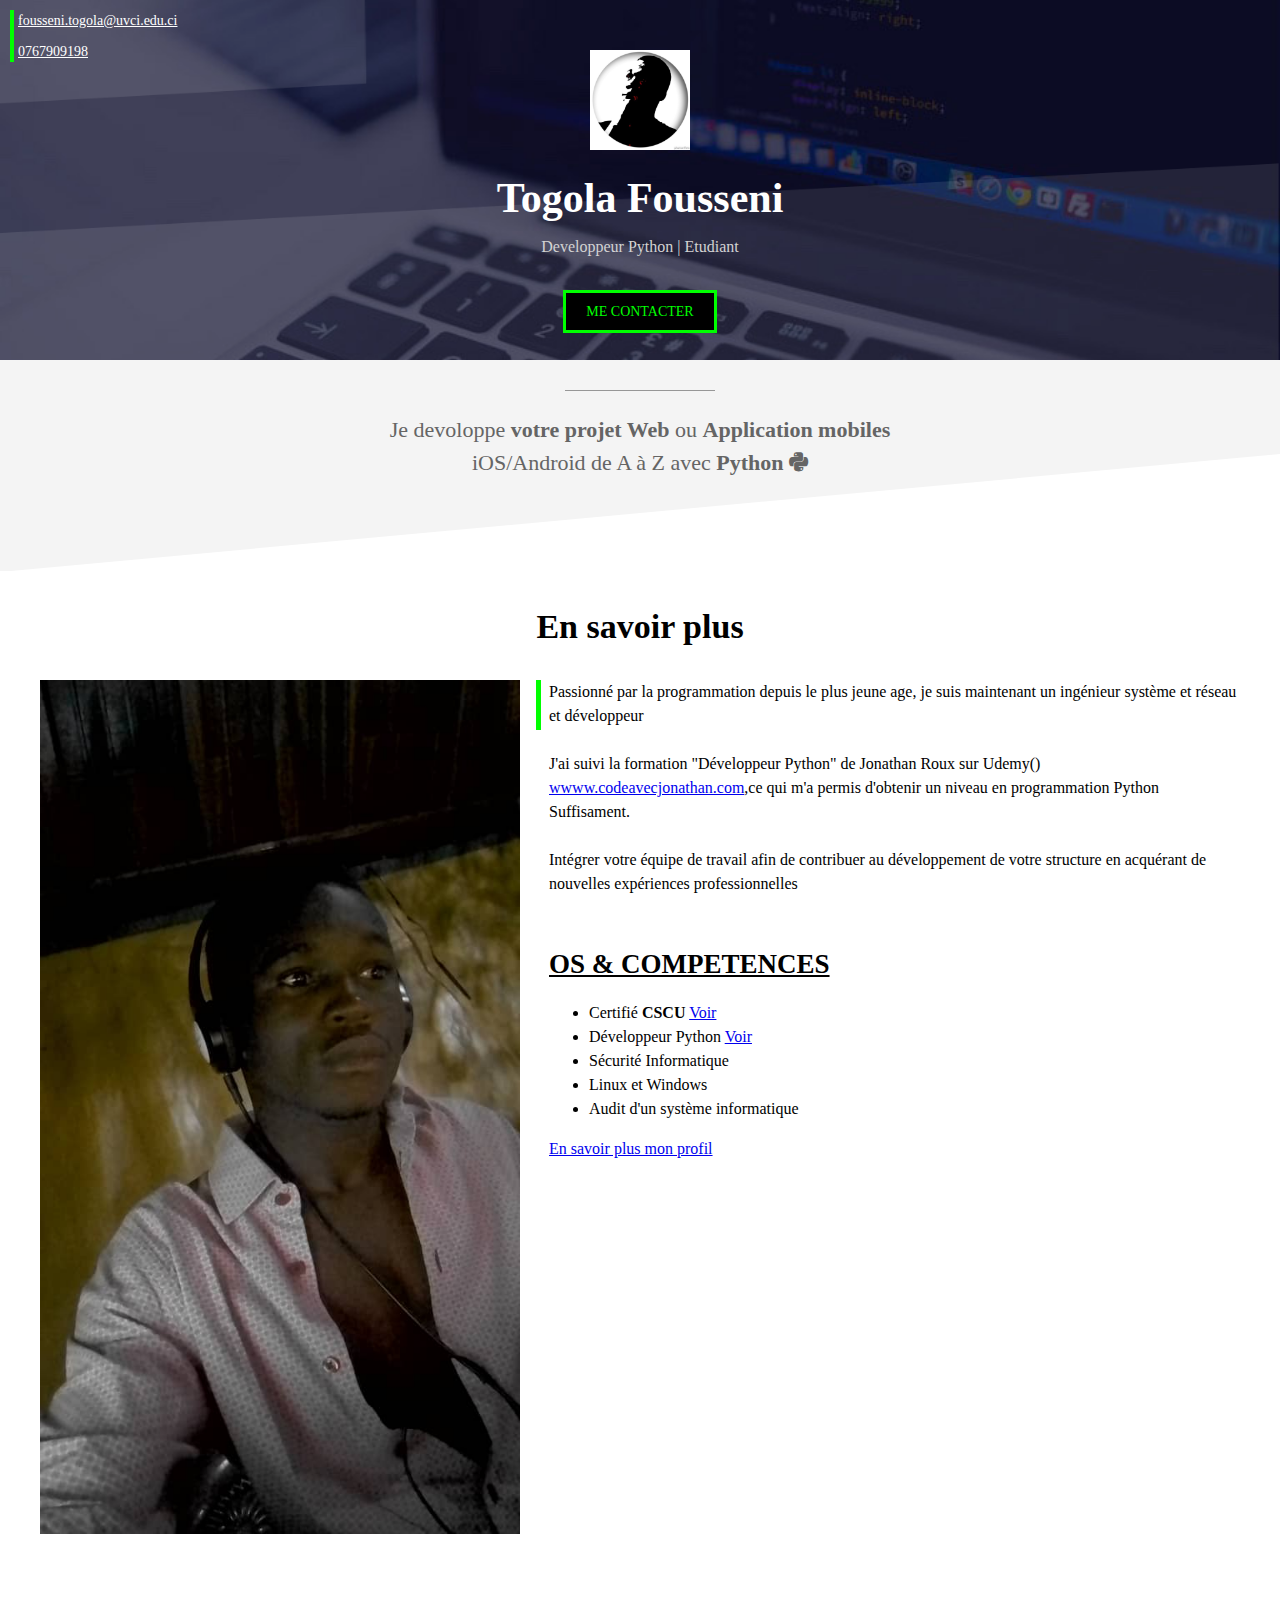
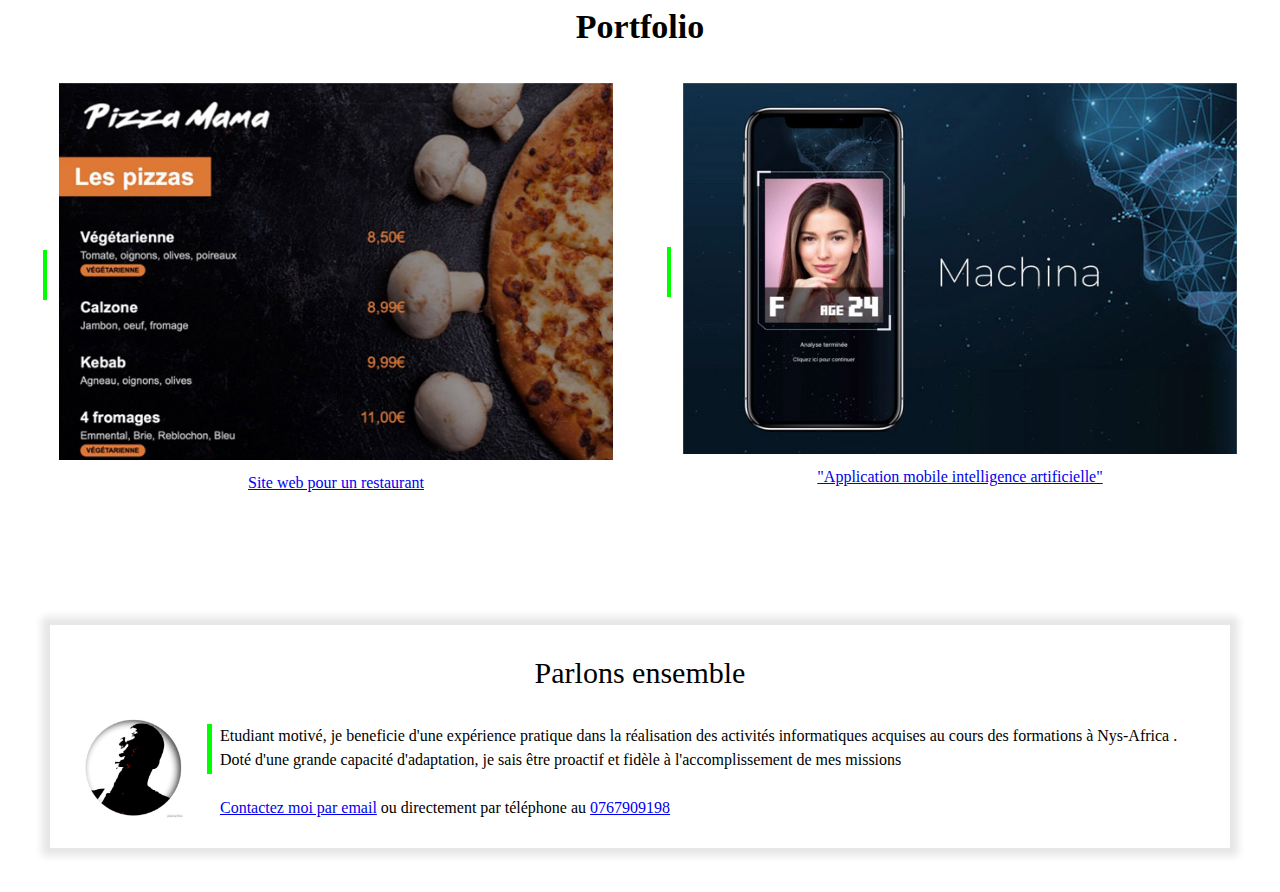
<file: index.html>
<!DOCTYPE html>
<html lang="fr">
<head>
    <meta charset="UTF-8">
    <meta http-equiv="X-UA-Compatible" content="IE=edge">
    <meta name="viewport" content="width=device-width, initial-scale=1.0">
    <link rel="stylesheet" href="code_style.css">
    <link rel="stylesheet" href="https://cdnjs.cloudflare.com/ajax/libs/font-awesome/6.3.0/css/all.min.css">
    <title>Togola Fousseni</title>
    <link rel="shortcut icon" href="images/fc_image.jpg" type="image/x-icon">
    
</head>
<body>
     <!-- LA PREMIERE SECTION : MA PAGE COUVERTURE-->

     <div class="cover">
        <img class="cover-profile" src="images/fc_image.jpg" alt="profile.jpg">
        <h1>Togola Fousseni</h1>
        <p>Developpeur Python | Etudiant </p>
        <div style="text-align:center;"><a class="contact-button" href="mailto:fousseni.togola@uvci.edu.ci?subject=Contact%20depuis%20TOGOLA%20FOUSSENI">ME CONTACTER</a></div>

        <div class="cover-contact">
            <p><a href="mailto:fousseni.togola@uvci.edu.ci?subject=Contact%20depuis%20TOGOLA%20FOUSSENI">fousseni.togola@uvci.edu.ci</a></p>
            <p><a href="tel:+225767909198">0767909198</a></p>
            
        </div>

     </div>
     <!--SECTION GRISE 1-->
     <div class="section section-grise1">
        <div class="separateur"></div>
        <p>Je devoloppe <b>votre projet Web </b>ou <b>Application mobiles</b> iOS/Android de A à Z avec <b>Python</b> <i class="fa-brands fa-python"></i></p>
    </div>

     <!--SECTION BLANCHE 1-->
     <div class="section">
        <h2>En savoir plus</h2>
        <img src="images/FC.jpeg" alt="my_picture" class="col-contenu">
        <div class="col-contenu float-right">
            <div class="texte-avec-ligne-verticale" >
                <p>Passionné par la programmation depuis le plus jeune age, je suis maintenant un ingénieur système et réseau et développeur <br><br>J'ai suivi la formation "Développeur Python" de Jonathan Roux sur Udemy() <a href="https://wwww.codeavecjonathan.com" target="_blank">wwww.codeavecjonathan.com</a>,ce qui m'a permis d'obtenir un niveau en programmation Python Suffisament. <br> <br>
                 Intégrer votre équipe de travail afin de contribuer au développement de votre structure en acquérant de nouvelles expériences professionnelles <br><br>
                 <br> 
                    <b style="font-size: 27px; font-weight: bold;"><u> OS & COMPETENCES</u></b>
                 <ul>
                    <li>Certifié <b>CSCU</b> <a href="https://aspen.eccouncil.org/Certificate/DownloadDigitalCert?Serial=c+HhMJEVMMws6pVjDythjb1sGVttzjNoghTNG+19yL8=" target="_blank">Voir</a> </li>
                    <li>Développeur Python <a href="https://www.udemy.com/certificate/UC-da64b3a7-0eac-487c-b53e-3065dcd05cdb/" target="_blank">Voir</a></li>
                    <li>Sécurité Informatique</li>
                    <li>Linux et Windows</li>
                    <li>Audit d'un système informatique</li>
                 </ul>
                </p>
                <a href="https://www.linkedin.com/in/fousseni-togola-12802b262/">En savoir plus mon profil</a>
           </div>
        </div>

    </div>
     
    

     <!--SECTION BLANCHE 2-->
     <div class="section">
        <h2>Portfolio</h2>
        <table class="col-portfolio" style="display: inline-block;">
            <tr>
                <td><div class="barre-verticale"></div></td>
                <td style="width: 100%;"><a href="code2_index.html"><img style="width: 100%;" src="images/project1small.jpg" alt=""></a></td>
            </tr>
            <tr>
                <td></td>
                <td align="center"><a href="http://mrtogola1.pythonanywhere.com/" target="_blank">Site web pour un restaurant</a></td>
            </tr>

        </table>
        <table  class="col-portfolio float-right">
            <tr>
                <td><div class="barre-verticale"></div></td>
                <td style="width: 100%;"><img style="width: 100%;" src="images/project2small.jpg" alt=""></td>
            </tr>
            <tr>
                <td></td>
                <td align="center"><a href="#">"Application mobile intelligence artificielle"</a></td>
            </tr>

        </table>
    </div>

    <!--SECTION GRISE 2-->
    
        <iframe src="contact-frame.html" frameborder="0" scrolling="no"></iframe>
 
















    
</body>
</html>
</file>
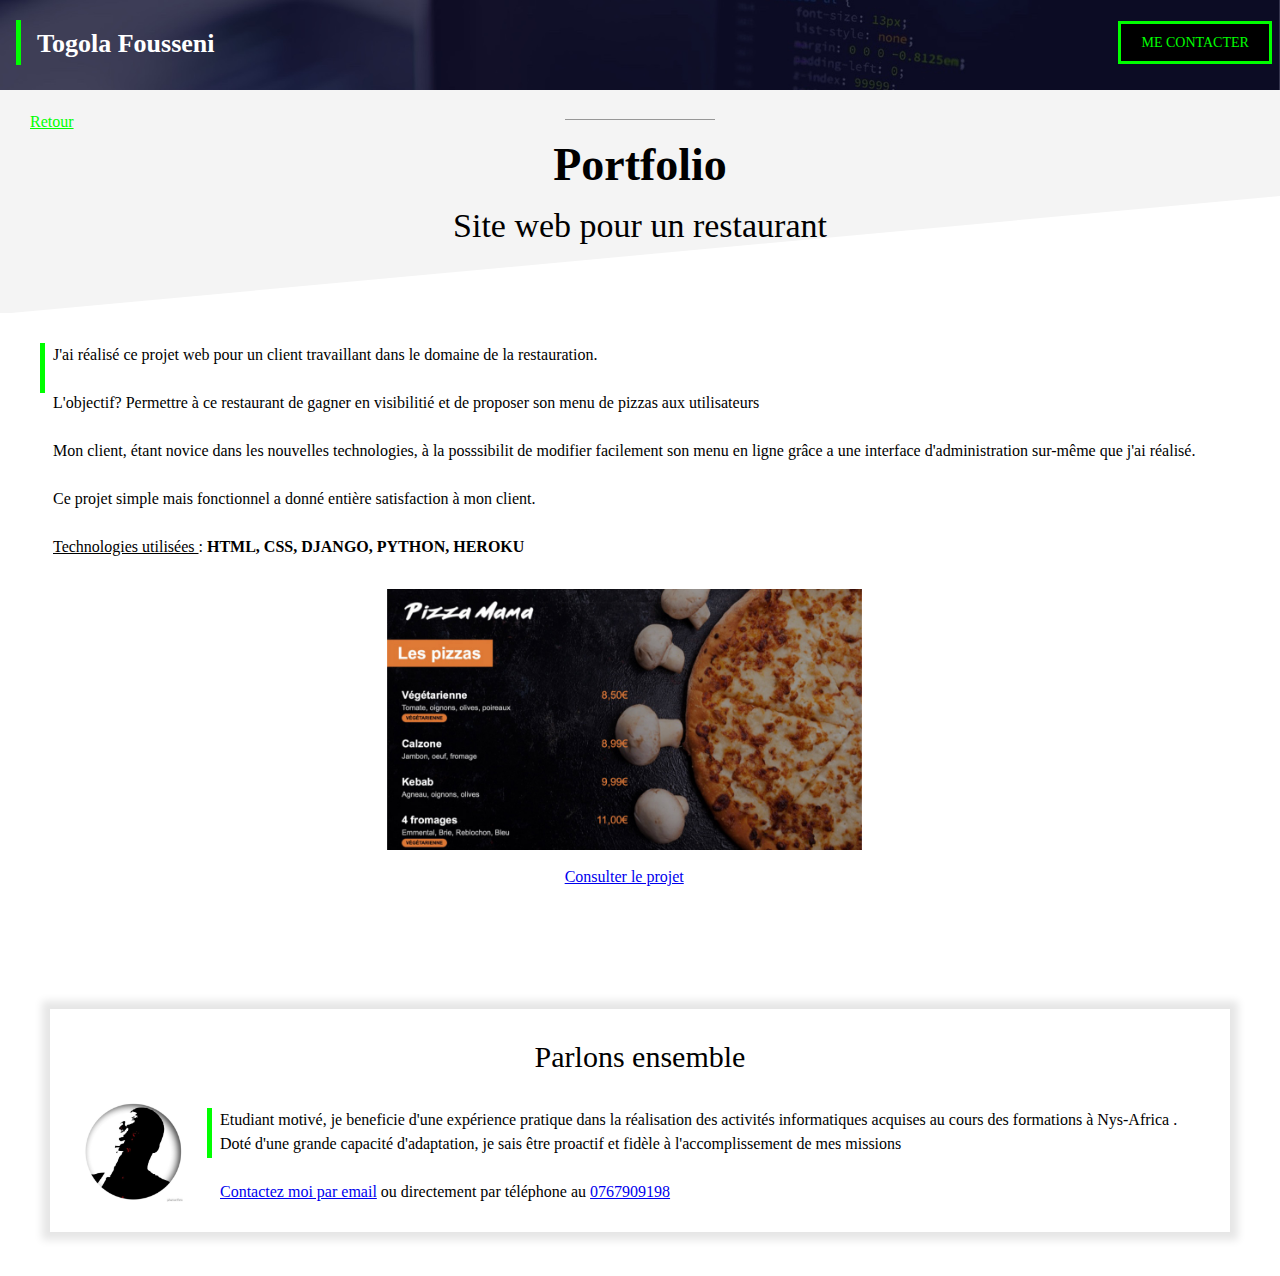
<file: code2_index.html>
<!DOCTYPE html>
<html lang="fr">
<head>
    <meta charset="UTF-8">
    <meta http-equiv="X-UA-Compatible" content="IE=edge">
    <meta name="viewport" content="width=device-width, initial-scale=1.0">
    <link rel="stylesheet" href="code_style.css">
    <title>Site web restaurant</title>
</head>
<body>
    <!--HEADER-->
    <div class="portfolio-header">
       <div class="texte-avec-ligne-verticale" style="margin-left: 16px;margin-top: 20px; height: 45px;">
            <p class="portfolio-header-title">Togola Fousseni</p>
       </div>
       <a class="contact-button contact-button-portfolio" 
       href="mailto:fousseni.togola@uvci.edu.ci?subject=Contact%20depuis%20TOGOLA%20FOUSSENI" style="float-right">ME CONTACTER</a></div>
    </div>

    <!--SECTION GRISE DE TITRE-->
    <div class="section section-grise1" style="padding-top: 20px;">
        <a class="portfolio-back" href="index.html">Retour</a>
        <div class="separateur" style="margin-top: -15px;"></div>
        <h1 class="portfolio">Portfolio</h1>
        <h2>Site web pour un restaurant</h2>
    </div>

    <!--SECTION CONTENUe-->
    <div class="section">
        <div class="texte-avec-ligne-verticale" >
            <p>
                J'ai réalisé ce projet web pour un client travaillant dans le domaine de la restauration.
                <br><br>
                L'objectif? Permettre à ce restaurant de gagner en visibilitié et de proposer son menu de pizzas aux utilisateurs
                <br><br>
                Mon client, étant novice dans les nouvelles technologies, à la posssibilit de modifier facilement son menu en ligne grâce a une interface d'administration sur-même que j'ai réalisé.
                <br><br>
                Ce projet simple mais fonctionnel a donné entière satisfaction à mon client.
                <br><br>
               <u> Technologies utilisées </u>: <b> HTML, CSS, DJANGO, PYTHON, HEROKU </b>
            </p>
            <div style="text-align: center; margin-top: 30px;">
                <a style="display: block;margin-top: 8px;" href="#"><img class="portfolio" src="images/project1.jpg" alt="my_picture"></a>
                <a style="display: block;margin-top: 8px;" href="#">Consulter le projet</a>
            </div>
        </div>
    </div>
    
    <!--FRAME-->
    
        <iframe src="contact-frame.html" frameborder="0" scrolling="no"></iframe>


   





</body>
</html>
</file>
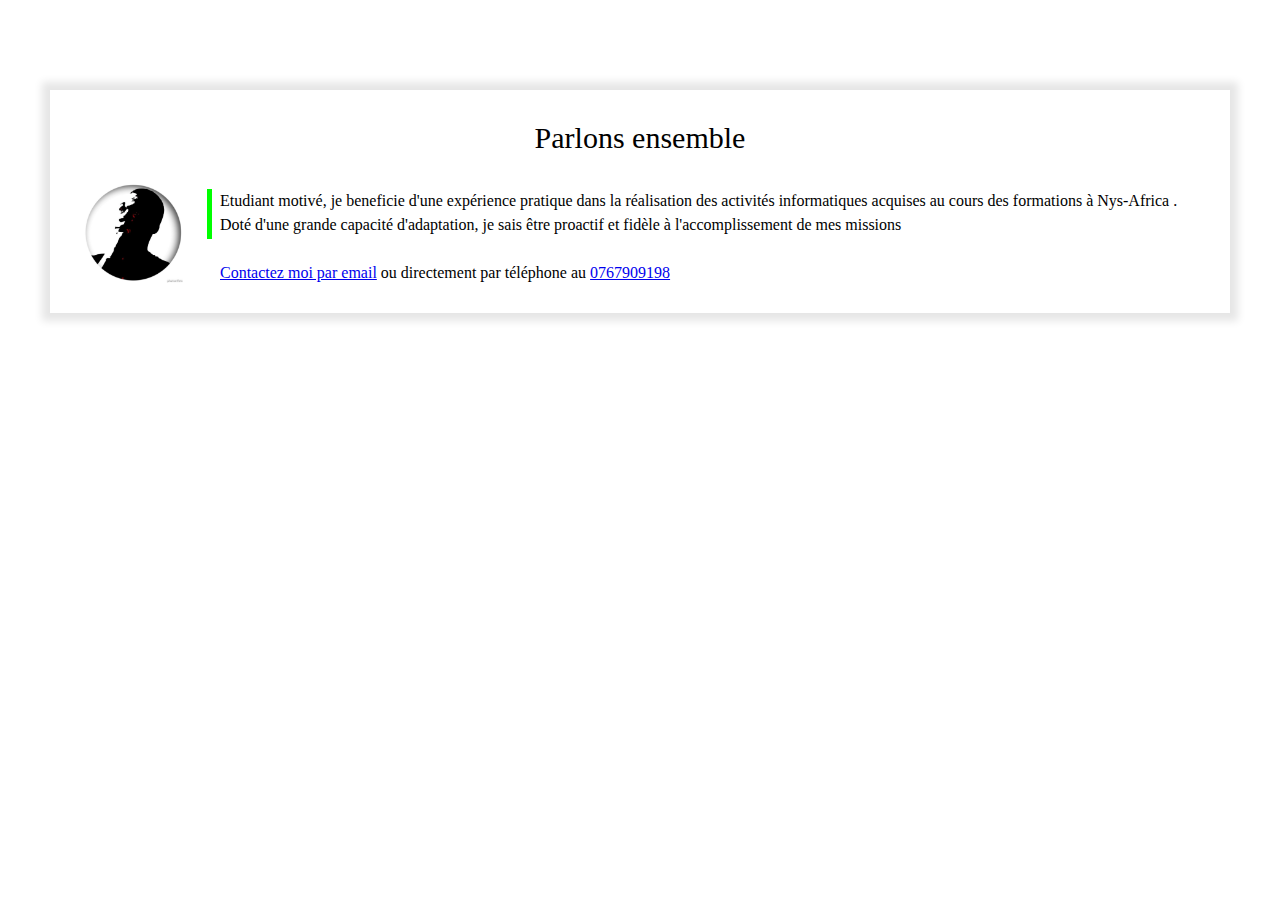
<file: contact-frame.html>
<!DOCTYPE html>
<html lang="en">
<head>
    <meta charset="UTF-8">
    <meta http-equiv="X-UA-Compatible" content="IE=edge">
    <meta name="viewport" content="width=device-width, initial-scale=1.0">
    <link rel="stylesheet" href="code_style.css">

</head>
<body>
    <div class="section">
        <div class="separateur display-mobile" style="margin-top: -1px;"></div>
    </div>
    <div class="frame">
            <p class="frame-title">Parlons ensemble</p>
            <table style="width: 100%;">
                <tr>
                    <td valign="top" align="center"> <img src="images/fc_image.jpg" alt="my_picture"></td>
                    <td >
                        <div class="texte-avec-ligne-verticale" style="margin-left:20px">
                            <p>
                            Etudiant motivé, je beneficie d'une expérience pratique dans la réalisation des activités informatiques acquises au cours des formations à Nys-Africa
                            . Doté d'une grande capacité d'adaptation, je sais être proactif et fidèle à l'accomplissement de mes missions   <br><br>

                            <a href="mailto:fousseni.togola@uvci.edu.ci?subject=Contact%20depuis%20TOGOLA%20FOUSSENI">Contactez moi par email</a> ou directement par téléphone au <a href="tel:+225767909198"> 0767909198</a>
                            </p>
                       </div>
                   </td>
                </tr>
            </table>
        </div>
    
</body>
</html>
</file>
<file: code_style.css>
* {
    box-sizing: border-box;
}

:root {
    --color1: #00FF00;
    --color2: #F4F4F4;
}

body {
    margin: 0;
    line-height: 1.5;
}

iframe {
    width: 100%;
    border: none;
    height: 350px;
}

div.cover {
    background: url(images/cover_overlay.png) no-repeat center/100% 100%, url(images/cover.jpg) no-repeat center/cover;
    height: 360px;
    position: relative;
}

img.cover-profile {
    height: 100px;
    position: relative;
    left: 50%;
    margin-left: -50px;
    margin-top: 50px;
}

h1 {
    color: white;
    text-align: center;
    font-size: 42px;
    margin-top: 10px;
    margin-bottom: 0px;
}

div.cover p {
    color: lightgray;
    text-align: center;
    margin-top: 5px;
}

div.cover-contact {
    /*background-color: #FF000080;*/
    position: absolute;
    top: 10px;
    left: 10px;
    border-left: 4px solid var(--color1);
}

div.cover-contact p {
    text-align: left;
    margin-top: 0px;
    margin-bottom: 0px;
}

div.cover-contact p:first-child {
    margin-bottom: 10px;
}

div.cover-contact * {
    color: white;
    font-size: 14px;
    margin-left: 2px;
}

a.contact-button {
    color: var(--color1);
    border: 3px solid var(--color1);
    padding: 8px 20px;
    text-decoration: none;
    background-color: #000000;
    display: inline-block;
    margin-top: 15px;
    font-size: 14px;

}

a.contact-button-portfolio {
    position: relative;
    left: 900px;
    top: -5px;
    text-align: center;
}

a.contact-button:hover {
    color: white;
    border: 3px solid white;
}

.section {
    padding-left: 40px;
    padding-right: 40px;
    padding-top: 30px;
    padding-bottom: 30px;
    overflow: auto;

}



div.section-grise1 {
    background: url(images/triangle2white.svg) no-repeat center bottom -1px/100%;
    background-color: var(--color2);
    padding-bottom: 70px;

}

div.section-grise2 {
    background: url(images/triangle1white.svg) no-repeat center top/100%;
    background-color: var(--color2);
    padding-top: 80px;

}

div.barre-verticale {
    height: 50px;
    width: 4px;
    background-color: var(--color1);
    margin-right: 8px;
}

.col-portfolio {
    width: 48%;
}

h2 {
    text-align: center;
    font-size: 34px;
    margin-top: 0px;
}

.separateur {
    background-color: #979797;
    height: 1px;
    width: 150px;
    position: relative;
    left: 50%;
    margin-left: -75px;
}

div.section-grise1 p {
    font-size: 22px;
    color: #656565;
    text-align: center;
    max-width: 550px;
    margin-left: auto;
    margin-right: auto;

}

img.col-contenu {
    width: 40%;
}

div.col-contenu {
    width: 60%;
    padding-left: 16px;
}

.col60 {
    width: 80%;
    height: 80%;
}

.float-right {
    float: right;
}



div.texte-avec-ligne-verticale {
    border-left: 5px solid var(--color1);
    padding-left: 8px;
    height: 50px;
    display: inline-block;
}


div.texte-avec-ligne-verticale p {
    margin-top: 0px;
}

div.frame {
    margin: 30px 50px;
    padding: 20px 30px;
    background-color: white;
    box-shadow: 0px 0px 8px 8px rgba(0, 0, 0, 0.1);
}

p.frame-title {
    font-size: 30px;
    margin-top: 5px;
    margin-bottom: 20px;
    text-align: center;
}

div.frame img {
    width: 100px;
}

/* PORT FOLIO */
.portfolio-header {
    height: 90px;
    background: url(images/header.jpg) no-repeat center/cover;
    position: relative;
}

.portfolio-header-title {
    font-size: 26px;
    font-weight: bold;
    color: white;
    padding-top: 4px;
    padding-left: 8px;

}

h1.portfolio {
    font-size: 46px;
    color: black;
}

div.section-grise1 h2 {
    font-size: px;
    color: black;
    font-weight: normal;
    line-height: 1;
    padding-top: 10px;
    margin-bottom: 0px;
}

a.portfolio-back {
    color: var(--color1);
    margin-left: -10px;
}

.display-mobile {
    display: none;
}

img.portfolio {
    width: 70%;
    max-width: 475px;
}

/* REPONSIVE DESIGN : MOBILE */
@media only screen and (max-width: 767px) {

    img.cover-profile {
        height: 90px;
        margin-top: 75px;
    }

    a.contact-button-portfolio {
        position: relative;
        left: 90px;
        bottom: 35px;
        text-align: center;
    }


    h1 {
        font-size: 38px;
        margin-top: 6px;
        margin-bottom: 0px;
    }

    div.cover p {
        margin-top: 2px;
        font-size: 13px;
    }

    .section {
        padding-left: 20px;
        padding-right: 20px;


    }

    div.section-grise1 {
        padding-bottom: 40px;

    }

    h2 {
        font-size: 30px;
    }

    .col40 {
        width: 100%;

    }

    .col60 {
        width: 100%;

    }

    .col-portfolio {
        width: 100%;
        margin-bottom: 20px;
    }

    img.col-contenu {
        width: 100%;
    }

    div.col-contenu {
        width: 100%;
        padding-left: 0px;
        margin-top: 20px;
    }

    div.frame {
        margin: 0px 0px;
        padding: 0px 0px;
        box-shadow: none;
        margin-bottom: 15px;
    }

    div.frame img {
        width: 70px;
    }


    .portfolio-header-title {
        font-size: 20px;
        padding-top: 5px;
        padding-left: 1px;

    }

    a.contact-button {

        padding: 10px 15px;
        margin-top: 5px;
        font-size: 8px;
        margin-left: 30px;
        margin-bottom: -0px;

    }

    a.contact-button-portfolio {
        nav-right: 12px;
    }

    h1 {
        font-size: 40px;
    }

    h2 {
        font-size: 22px;
    }

    img.portfolio {
        width: 100%;
    }

    .display-mobile {
        display: block;
    }

}

@media only screen and (min-width: 1115px) {

    a.contact-button-portfolio {
        position: relative;
        left: 900px;
        top: -5px;
       
    }
}
</file>
